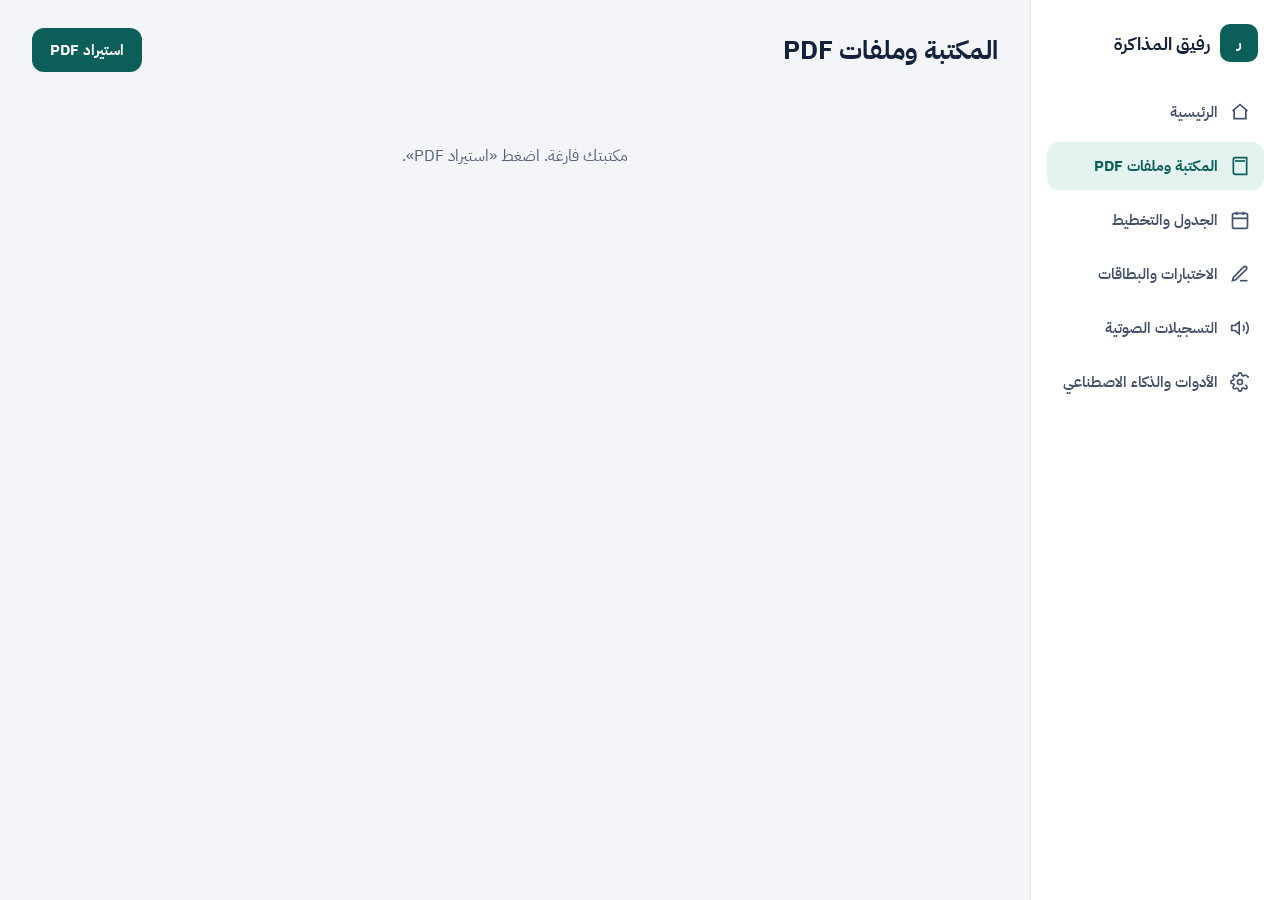
<file: library.html>
<!doctype html>
<html lang="ar" dir="rtl">
<head>
  <meta charset="utf-8">
  <meta name="viewport" content="width=device-width, initial-scale=1.0">
  <title>رفيق المذاكرة - المكتبة</title>
  <link href="https://fonts.googleapis.com/css2?family=IBM+Plex+Sans+Arabic:wght@400;600;700&display=swap" rel="stylesheet">
  <link rel="stylesheet" href="css/main.css">
</head>
<body>
<div class="layout">
  <div class="side"></div>
  <div class="main">
    <div style="display:flex;justify-content:space-between;align-items:center">
      <h1>المكتبة وملفات PDF</h1>
      <button class="btn pri" data-import-pdf>استيراد PDF</button>
    </div>
    <div id="libGrid" style="display:grid;grid-template-columns:repeat(5,1fr);gap:18px;overflow-y:auto;flex:1;padding:4px"></div>
  </div>
</div>

<script type="module">
  import { initSidebar } from './js/sidebar.js';
  import { storeAction, setupPdfImporter, esc } from './js/db.js';

  initSidebar('library');
  setupPdfImporter((rec) => { location.href = `study.html?id=${rec.id}`; });

  async function renderLibrary() {
    const files = await storeAction('files', 'readonly', 'getAll');
    const grid = document.getElementById('libGrid');
    if (!files.length) {
      grid.innerHTML = '<div style="grid-column:1/-1;text-align:center;padding:50px;color:#566178">مكتبتك فارغة. اضغط «استيراد PDF».</div>';
      return;
    }
    grid.innerHTML = files.map(f => `
      <div class="card" style="padding:12px;display:flex;flex-direction:column;gap:8px">
        <a href="study.html?id=${f.id}" style="aspect-ratio:3/4;border-radius:10px;background:#E4F2F0;color:#0B5F58;display:flex;align-items:center;justify-content:center;">
          <svg width="32" height="32" viewBox="0 0 24 24" fill="none" stroke="currentColor" stroke-width="2"><path d="M14 2H6a2 2 0 0 0-2 2v16a2 2 0 0 0 2 2h12a2 2 0 0 0 2-2V8z"/><polyline points="14 2 14 8 20 8"/></svg>
        </a>
        <div style="font-size:14px;font-weight:600;overflow:hidden;text-overflow:ellipsis;white-space:nowrap">${esc(f.name)}</div>
        <div style="display:flex;gap:6px;">
          <a href="study.html?id=${f.id}" class="btn pri" style="flex:1;height:32px;font-size:13px;">افتح</a>
          <button class="btn sec del-btn" data-id="${f.id}" style="height:32px;padding:0 10px;color:#B42318;">حذف</button>
        </div>
      </div>
    `).join('');

    document.querySelectorAll('.del-btn').forEach(btn => {
      btn.onclick = async () => {
        if (confirm('هل تريد حذف هذا الملف؟')) {
          await storeAction('files', 'readwrite', 'delete', btn.dataset.id);
          renderLibrary();
        }
      };
    });
  }
  renderLibrary();
</script>
</body>
</html>
</file>
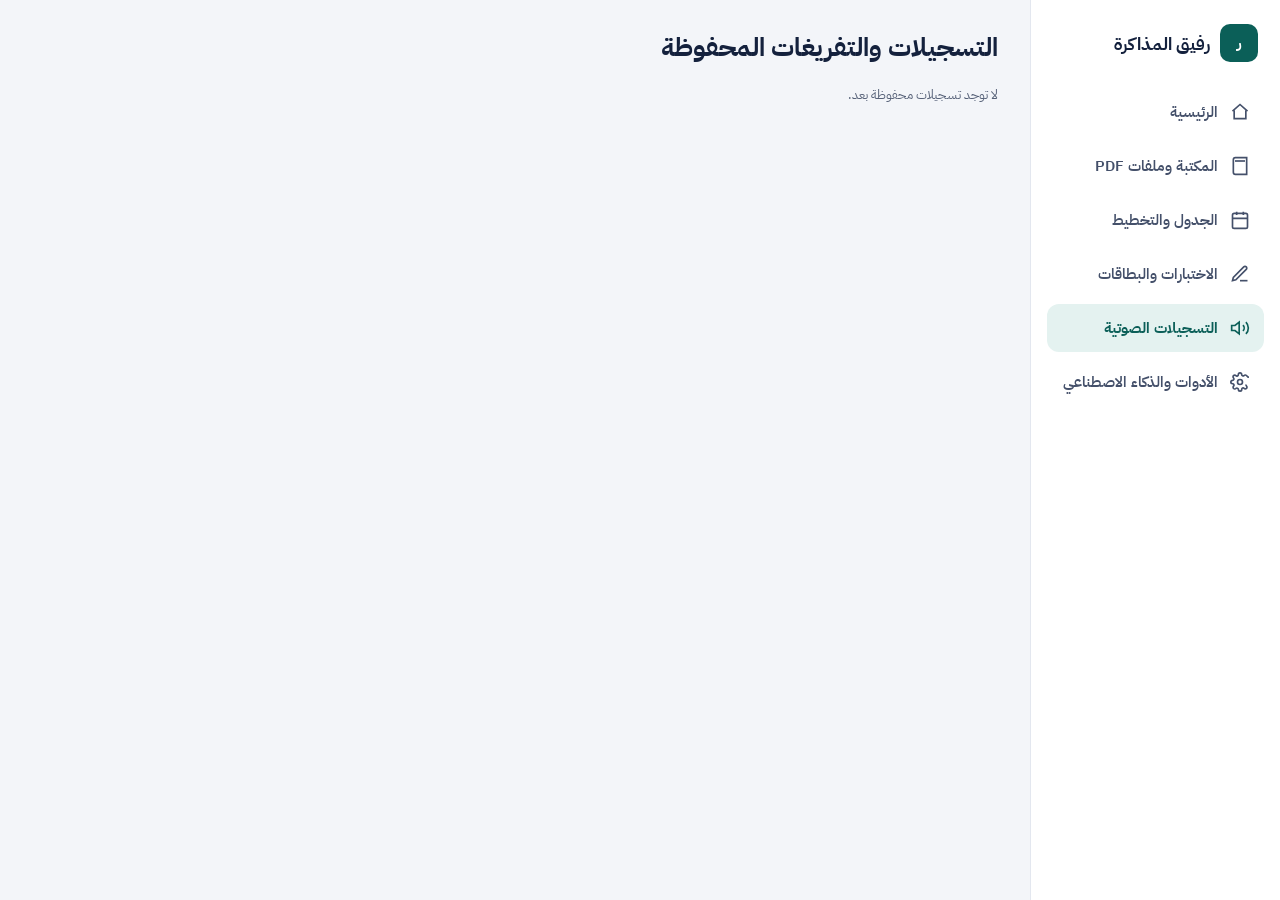
<file: recordings.html>
<!doctype html>
<html lang="ar" dir="rtl">
<head>
  <meta charset="utf-8"><title>التسجيلات الصوتية</title>
  <link href="https://fonts.googleapis.com/css2?family=IBM+Plex+Sans+Arabic:wght@400;600;700&display=swap" rel="stylesheet">
  <link rel="stylesheet" href="css/main.css">
</head>
<body>
<div class="layout">
  <div class="side"></div>
  <div class="main">
    <h1>التسجيلات والتفريغات المحفوظة</h1>
    <div id="recList" style="display:flex;flex-direction:column;gap:12px"></div>
  </div>
</div>
<script type="module">
  import { initSidebar } from './js/sidebar.js';
  import { storeAction, esc } from './js/db.js';
  initSidebar('recordings');

  const recs = await storeAction('recordings', 'readonly', 'getAll');
  document.getElementById('recList').innerHTML = recs.length ? recs.map(r => `
    <div class="card" style="padding:16px">
      <div style="font-weight:700;color:#0B5F58;margin-bottom:6px">${esc(r.title)} (${esc(r.date)})</div>
      <div style="font-size:14px;line-height:1.6">${esc(r.transcript)}</div>
    </div>
  `).join('') : '<div class="mut">لا توجد تسجيلات محفوظة بعد.</div>';
</script>
</body>
</html>
</file>
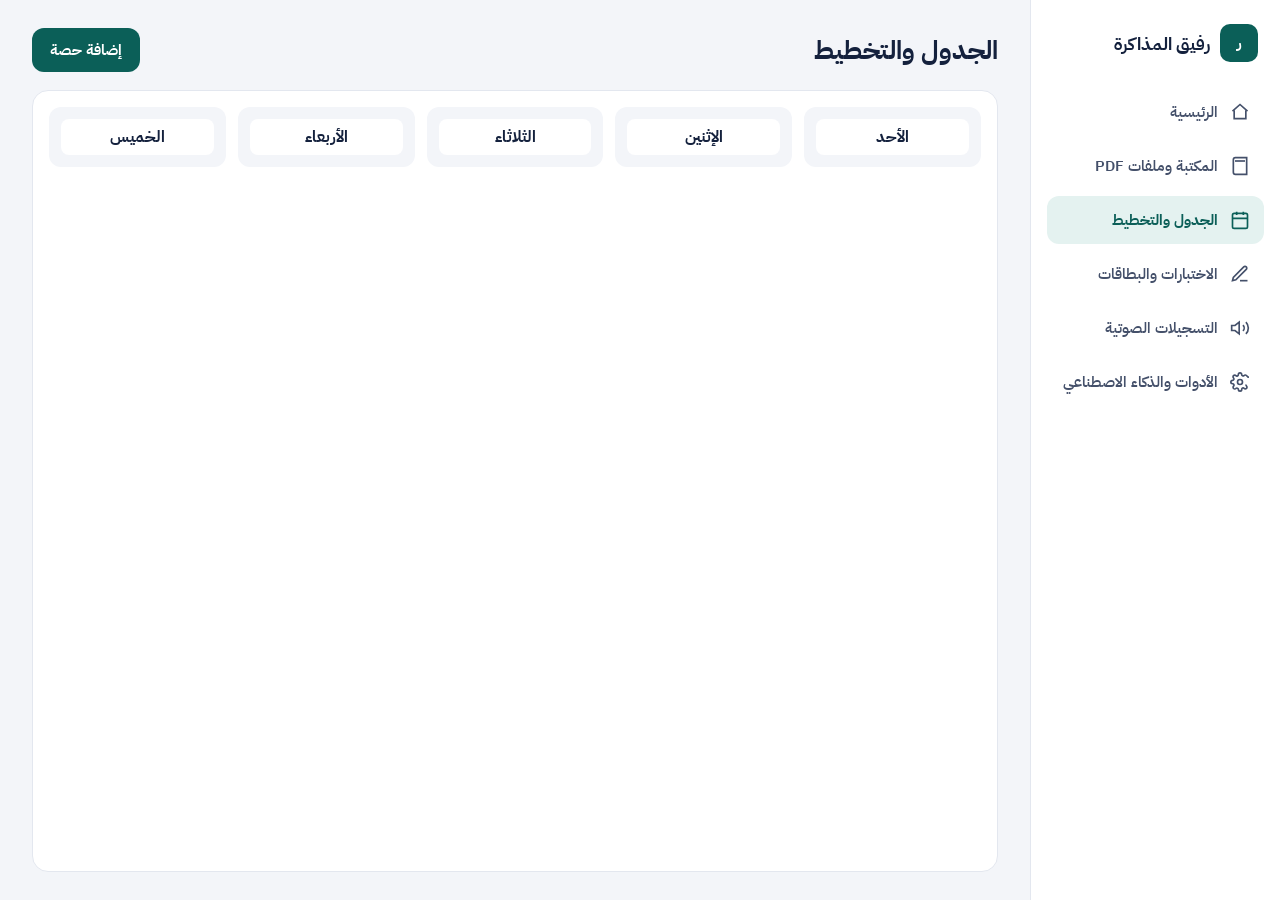
<file: schedule.html>
<!doctype html>
<html lang="ar" dir="rtl">
<head>
  <meta charset="utf-8"><title>الجدول والتخطيط</title>
  <link href="https://fonts.googleapis.com/css2?family=IBM+Plex+Sans+Arabic:wght@400;600;700&display=swap" rel="stylesheet">
  <link rel="stylesheet" href="css/main.css">
</head>
<body>
<div class="layout">
  <div class="side"></div>
  <div class="main">
    <div style="display:flex;justify-content:space-between;align-items:center">
      <h1>الجدول والتخطيط</h1>
      <button class="btn pri" id="addBtn">إضافة حصة</button>
    </div>
    <div id="schedContainer" class="card" style="padding:16px;flex:1;overflow:auto"></div>
  </div>
</div>
<script type="module">
  import { initSidebar } from './js/sidebar.js';
  import { makeId, esc } from './js/db.js';
  initSidebar('schedule');

  const KEY = 'rafeeq-school-timetable-v1';
  const DAYS = ['الأحد','الإثنين','الثلاثاء','الأربعاء','الخميس'];

  function render() {
    const s = JSON.parse(localStorage.getItem(KEY) || '{"classes":[]}');
    document.getElementById('schedContainer').innerHTML = `<div style="display:grid;grid-template-columns:repeat(5,1fr);gap:12px">${DAYS.map(day => `
      <div style="background:#F3F5F9;border-radius:12px;padding:12px;display:flex;flex-direction:column;gap:8px">
        <div style="font-weight:700;text-align:center;padding:6px;background:#fff;border-radius:8px">${day}</div>
        ${s.classes.filter(c => c.day === day).map(c => `<div style="background:#fff;padding:8px;border-radius:8px;font-size:13px;font-weight:600">${esc(c.title)}</div>`).join('')}
      </div>`).join('')}</div>`;
  }
  document.getElementById('addBtn').onclick = () => {
    const title = prompt('اسم المادة:');
    const day = prompt('اليوم (الأحد، الإثنين، الثلاثاء، الأربعاء، الخميس):', 'الأحد');
    if (title && DAYS.includes(day)) {
      const s = JSON.parse(localStorage.getItem(KEY) || '{"classes":[]}');
      s.classes.push({ id: makeId(), title, day });
      localStorage.setItem(KEY, JSON.stringify(s));
      render();
    }
  };
  render();
</script>
</body>
</html>
</file>
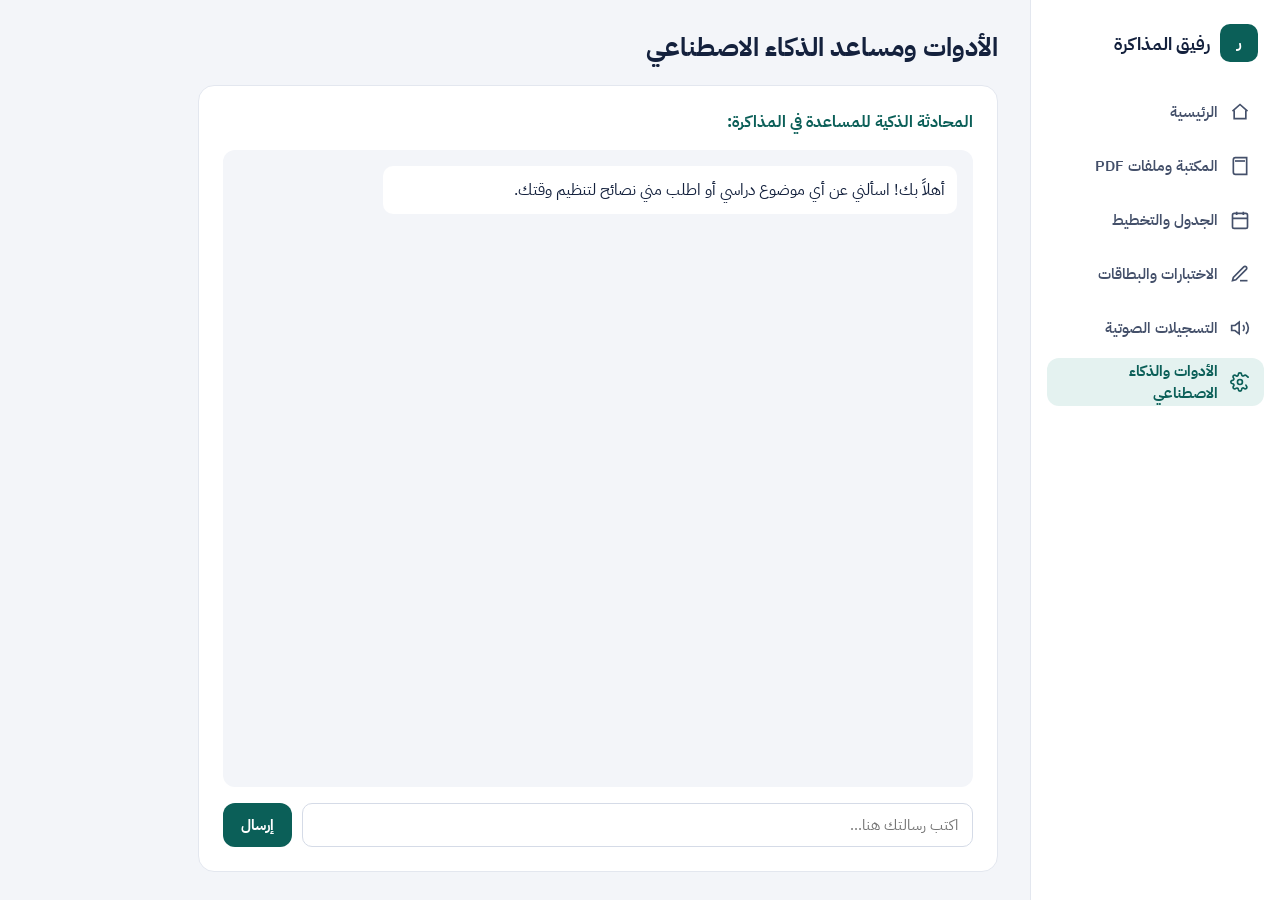
<file: tools.html>
<!doctype html>
<html lang="ar" dir="rtl">
<head>
  <meta charset="utf-8">
  <meta name="viewport" content="width=device-width, initial-scale=1.0">
  <title>رفيق المذاكرة - الذكاء الاصطناعي</title>
  <link href="https://fonts.googleapis.com/css2?family=IBM+Plex+Sans+Arabic:wght@400;600;700&display=swap" rel="stylesheet">
  <link rel="stylesheet" href="css/main.css">
</head>
<body>
<div class="layout">
  <div class="side"></div>
  <div class="main">
    <h1>الأدوات ومساعد الذكاء الاصطناعي</h1>
    <div class="card" style="padding:24px;display:flex;flex-direction:column;gap:16px;flex:1;max-width:800px;width:100%;">
      <div style="font-weight:700;color:#0B5F58;">المحادثة الذكية للمساعدة في المذاكرة:</div>
      <div id="globalAiChatBox" style="flex:1;background:#F3F5F9;border-radius:12px;padding:16px;overflow-y:auto;display:flex;flex-direction:column;gap:12px;">
        <div style="background:#fff;padding:12px;border-radius:10px;max-width:80%;">أهلاً بك! اسألني عن أي موضوع دراسي أو اطلب مني نصائح لتنظيم وقتك.</div>
      </div>
      <div style="display:flex;gap:10px;">
        <input type="text" id="globalAiInput" class="inp" placeholder="اكتب رسالتك هنا...">
        <button id="globalAiSendBtn" class="btn pri">إرسال</button>
      </div>
    </div>
  </div>
</div>

<script type="module">
  import { initSidebar } from './js/sidebar.js';
  import { esc } from './js/db.js';

  initSidebar('tools');

  const input = document.getElementById('globalAiInput');
  const box = document.getElementById('globalAiChatBox');
  document.getElementById('globalAiSendBtn').onclick = () => {
    const txt = input.value.trim();
    if (!txt) return;
    box.innerHTML += `<div style="background:#0B5F58;color:#fff;padding:10px;border-radius:10px;align-self:flex-end;max-width:80%">${esc(txt)}</div>`;
    input.value = '';
    setTimeout(() => {
      box.innerHTML += `<div style="background:#fff;padding:10px;border-radius:10px;align-self:flex-start;max-width:80%">تم استلام سؤالك! يمكنك فتح أي ملف من المكتبة والضغط على زر النجمة في الأعلى لتحليل صفحاته مباشرة.</div>`;
      box.scrollTop = box.scrollHeight;
    }, 500);
  };
</script>
</body>
</html>
</file>
<file: css/main.css>
* { box-sizing: border-box; }
html, body {
  margin: 0; padding: 0; width: 100%; height: 100%;
  background: #F3F5F9; overflow: hidden;
  font-family: 'IBM Plex Sans Arabic', system-ui, sans-serif;
  color: #14213D;
}
button, input, select, textarea { font-family: inherit; }
button { cursor: pointer; }

.layout { display: flex; flex-direction: row; width: 100vw; height: 100vh; overflow: hidden; }
.side {
  width: 250px; background: #fff; border-left: 1px solid #E3E7EF;
  padding: 24px 16px; display: flex; flex-direction: column;
  gap: 6px; flex: none; height: 100%; z-index: 10; overflow-y: auto;
}
.nav {
  display: flex; align-items: center; gap: 12px; padding: 0 14px;
  height: 48px; border-radius: 12px; border: 0; background: transparent;
  color: #44506A; font-size: 15px; width: 100%; text-align: right;
  font-weight: 600; text-decoration: none;
}
.nav.on { background: #E4F2F0; color: #0B5F58; font-weight: 700; }
.nav:hover { background: #EEF1F6; }
.nav.on:hover { background: #E4F2F0; }

.main {
  flex: 1; padding: 28px 32px; display: flex; flex-direction: column;
  gap: 18px; min-width: 0; height: 100%; overflow-y: auto;
}
.card { background: #fff; border: 1px solid #E3E7EF; border-radius: 16px; }
.btn {
  display: inline-flex; align-items: center; gap: 8px; height: 44px;
  padding: 0 18px; border-radius: 12px; border: 0; font-size: 15px;
  font-weight: 700; justify-content: center; text-decoration: none;
}
.pri { background: #0B5F58; color: #fff; }
.sec { background: #fff; border: 1px solid #D5DBE7; color: #14213D; }
h1 { margin: 0; font-size: 26px; }
h2 { margin: 0; font-size: 18px; }
.mut { color: #566178; font-size: 13px; }
.inp {
  width: 100%; padding: 10px 14px; border: 1px solid #D5DBE7;
  border-radius: 10px; font-size: 15px; color: #14213D; background: #fff;
}
.hide { display: none !important; }
.opt {
  display: flex; align-items: center; gap: 14px; min-height: 60px;
  padding: 10px 20px; border-radius: 14px; background: #fff;
  border: 2px solid #E3E7EF; font-size: 16px; font-weight: 600;
  width: 100%; text-align: right;
}
.opt:hover { border-color: #9bb; }
.opt.ok { border-color: #0B5F58; background: #E4F2F0; }
.opt.no { border-color: #B42318; background: #FDECEA; }
</file>
